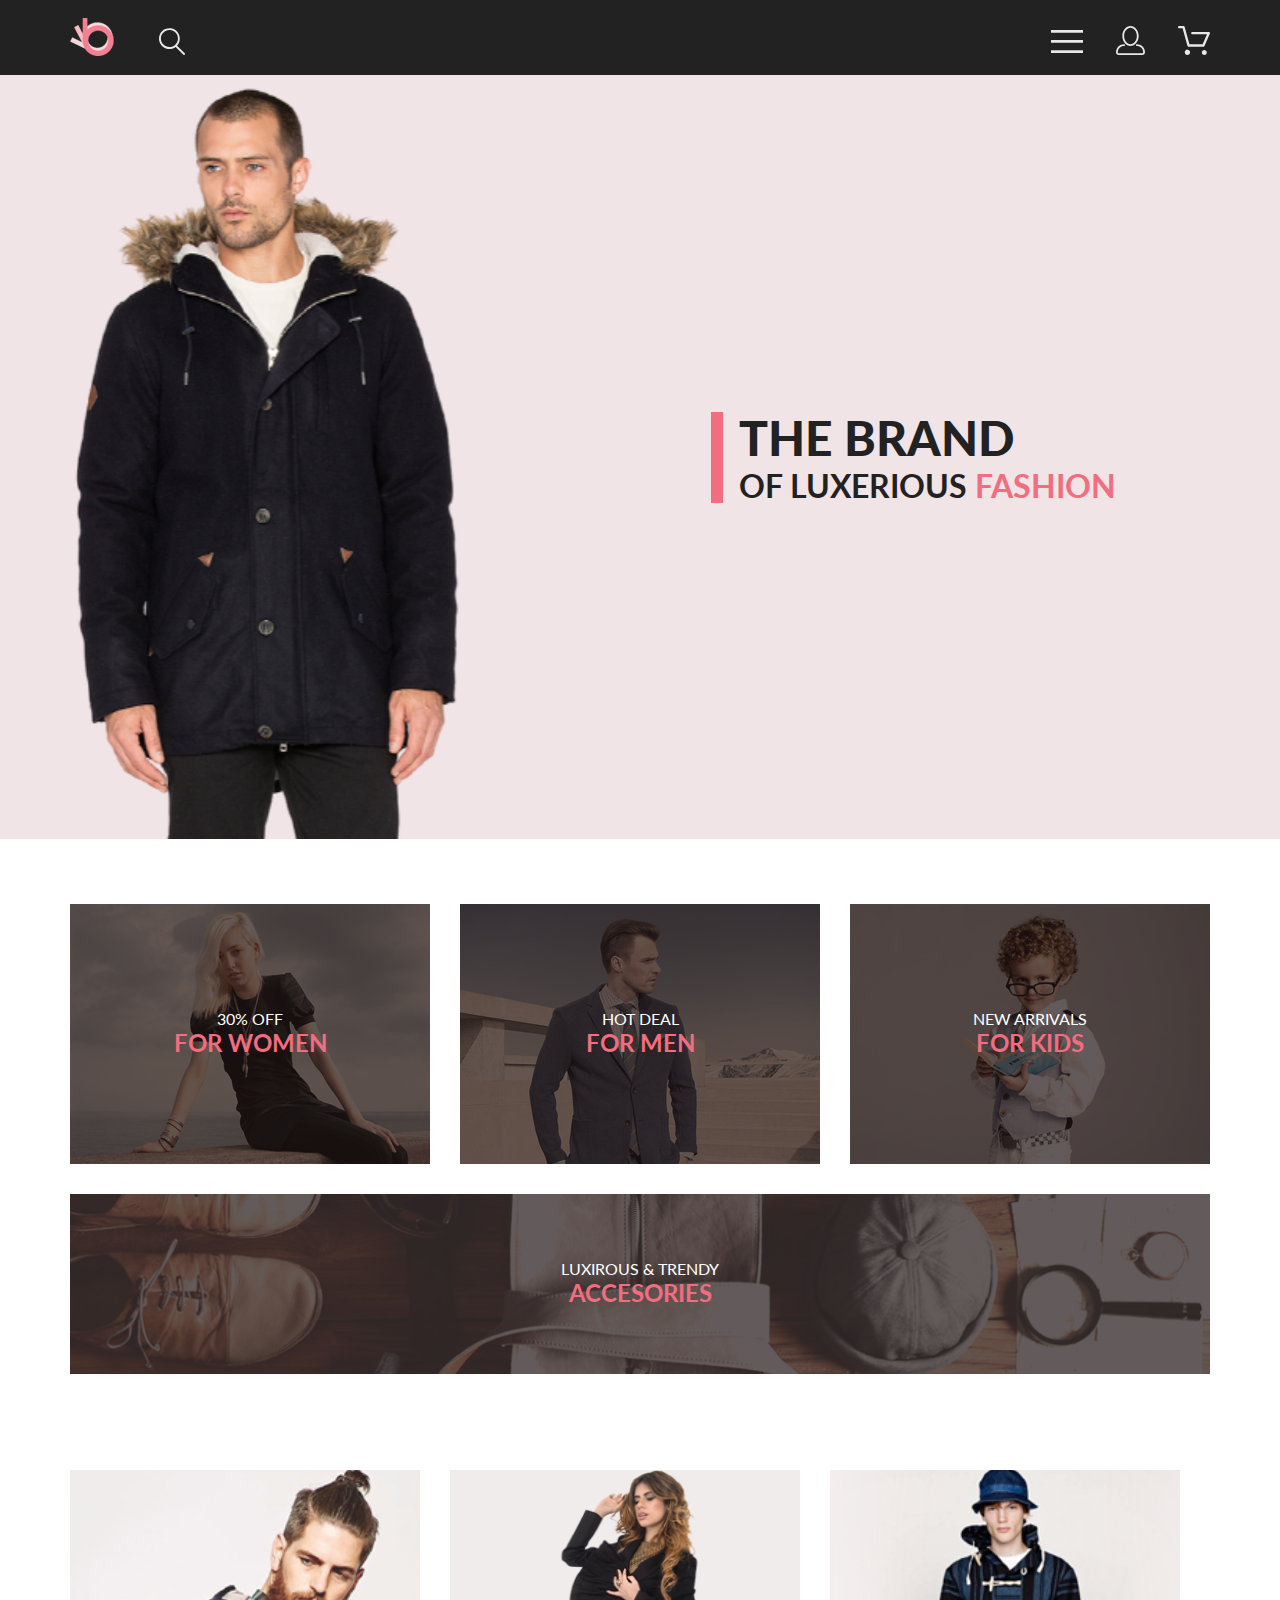
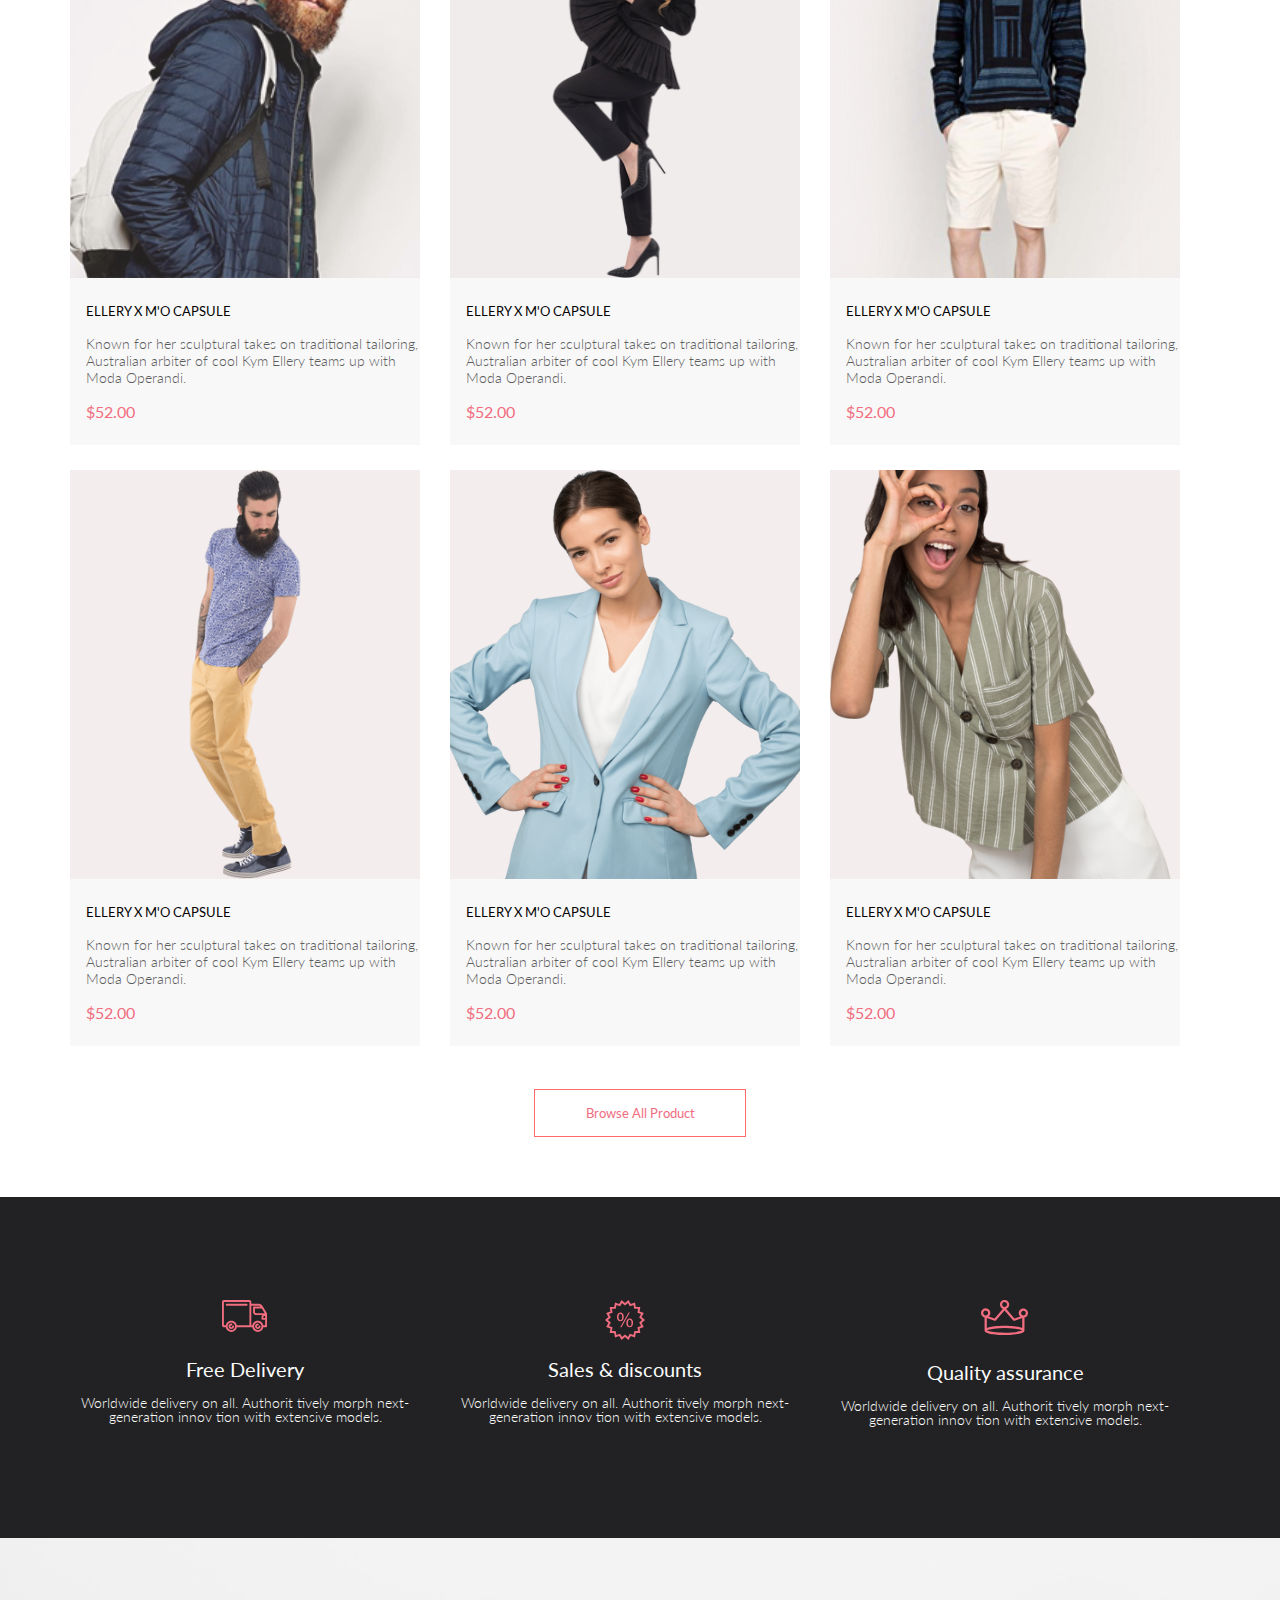
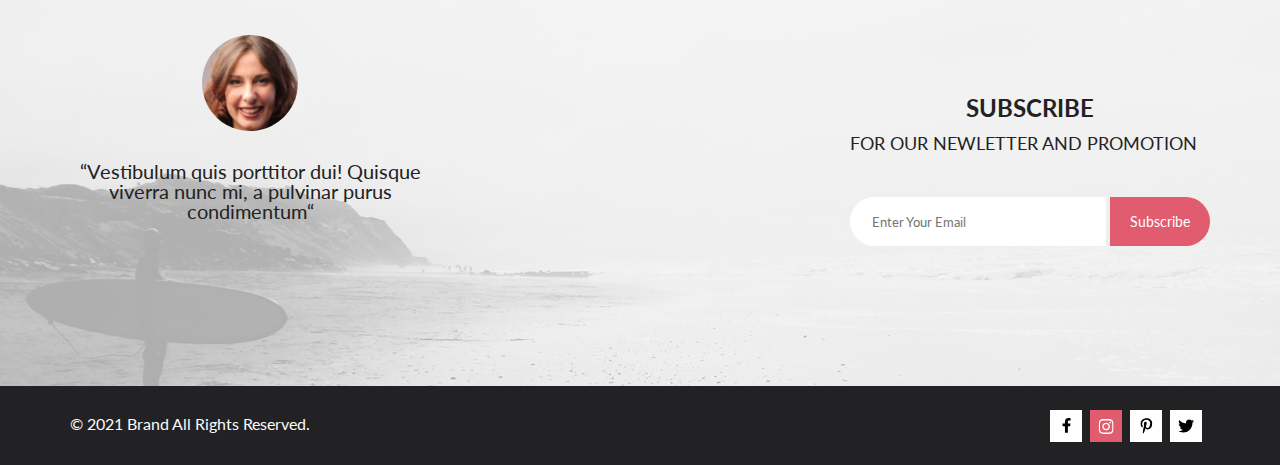
<file: index.htm>
<!DOCTYPE html>
<html lang="en">

<head>
    <meta charset="UTF-8">
    <meta name="viewport" content="width=device-width, initial-scale=1.0">
    <link rel="stylesheet" href="css/style.css">
    <title>Home Work 6</title>
</head>

<body>
    <header class="header center">
        <div class="header__left">
            <a href="index.htm" class="header__icon__left">
                <img src="img/Header Icon1.svg" alt="icon_home">
            </a>
            <a href="#">
                <img src="img/search_icon.svg" class="search__icon" alt="search__icon">
            </a>
        </div>
        <div class="header__right">
            <img src="img/header_Button_icon.svg" alt="button" class="header__icon__right">
        </div>
    </header><!--header end-->
    <div class="top__content center">
        <img src="img/Top_img.svg" alt="ing" class="top__img">
        <div class="top__content__right">
            <img src="img/top__content_icon.svg" alt="icon" class="top__icon">
            <h1 class="title">
                THE BRAND
                <p class="of__luxerius">OF LUXERIOUS<span class="fashion"> FASHION</span></p>
            </h1>
        </div>
    </div><!--top end-->
    <div class="mid__content center">
        <div class="mid__content_wraper">
            <div class="mid__item1 mid__item">
                <p class="mid__text">30% OFF</p>
                <div class="h3 mid__subtitle">FOR WOMEN</div>
                <div class="blackout"></div>
            </div>
            <div class="mid__item2 mid__item">
                <p class="mid__text">HOT DEAL</p>
                <div class="h3 mid__subtitle">FOR MEN</div>
                <div class="blackout"></div>
            </div>
            <div class="mid__item3 mid__item">
                <p class="mid__text">NEW ARRIVALS</p>
                <div class="h3 mid__subtitle">
                    FOR KIDS</div>
                <div class="blackout"></div>
            </div>
            <div class="mid__item4 center">
                <p class="mid__text">LUXIROUS & TRENDY
                </p>
                <div class="h3 mid__subtitle">ACCESORIES</div>
                <div class="blackout"></div>
            </div>
        </div>
    </div><!--mid end-->

    <div class="products center">
        <div class="product__wraper">
            <div class="product__block">
                <a href="#" class="product__item">
                    <img src="img/bot_img1.svg" alt="img" class="product__img">
                </a>
                <a class="cart_hover" href="#"> 
                    <div class="cart__button">
                        <img c src="img/cart_icon.svg" alt="#">
                       <p class="cart__text"> Add to Cart</p>
                    </div>
                </a>
                <div class="product__info">
                    <h2 class="product__title">ELLERY X M'O CAPSULE</h2>
                    <p class="product__text">Known for her sculptural takes on traditional tailoring, Australian
                        arbiter of cool Kym Ellery teams up with Moda Operandi.</p>
                    <p class="product__price">$52.00</p>
                </div>
            </div>
            <div class="product__block">
                <a href="#" class="product__item">
                    <img src="img/bot_img2.svg" alt="img" class="product__img">
                    <div class="product__info">
                        <h2 class="product__title">ELLERY X M'O CAPSULE</h2>
                        <p class="product__text">Known for her sculptural takes on traditional tailoring, Australian
                            arbiter of cool Kym Ellery teams up with Moda Operandi.</p>
                        <p class="product__price">$52.00</p>
                    </div>
                </a>
                <a class="cart_hover" href="#"> 
                    <div class="cart__button">
                        <img c src="img/cart_icon.svg" alt="#">
                       <p class="cart__text"> Add to Cart</p>
                    </div>
                </a>
            </div>
            <div class="product__block">
                <a href="#" class="product__item">
                    <img src="img/bot_img3.svg" alt="img" class="product__img">
                    <div class="product__info">
                        <h2 class="product__title">ELLERY X M'O CAPSULE</h2>
                        <p class="product__text">Known for her sculptural takes on traditional tailoring, Australian
                            arbiter of cool Kym Ellery teams up with Moda Operandi.</p>
                        <p class="product__price">$52.00</p>
                    </div>
                </a>
                <a class="cart_hover" href="#"> 
                    <div class="cart__button">
                        <img c src="img/cart_icon.svg" alt="#">
                       <p class="cart__text"> Add to Cart</p>
                    </div>
                </a>                
            </div>
            <div class="product__block">
                <a href="#" class="product__item">
                    <img src="img/bot_img4.svg" alt="img" class="product__img">
                    <div class="product__info">
                        <h2 class="product__title">ELLERY X M'O CAPSULE</h2>
                        <p class="product__text">Known for her sculptural takes on traditional tailoring, Australian
                            arbiter of cool Kym Ellery teams up with Moda Operandi.</p>
                        <p class="product__price">$52.00</p>
                    </div>
                </a>
                <a class="cart_hover" href="#"> 
                    <div class="cart__button">
                        <img c src="img/cart_icon.svg" alt="#">
                       <p class="cart__text"> Add to Cart</p>
                    </div>
                </a>
            </div>
            <div class="product__block">
                <a href="#" class="product__item">
                    <img src="img/bot_img5.svg" alt="img" class="product__img">
                    <div class="product__info">
                        <h2 class="product__title">ELLERY X M'O CAPSULE</h2>
                        <p class="product__text">Known for her sculptural takes on traditional tailoring, Australian
                            arbiter of cool Kym Ellery teams up with Moda Operandi.</p>
                        <p class="product__price">$52.00</p>
                    </div>
                </a>
                <a class="cart_hover" href="#"> 
                    <div class="cart__button">
                        <img c src="img/cart_icon.svg" alt="#">
                       <p class="cart__text"> Add to Cart</p>
                    </div>
                </a>
            </div>
            <div class="product__block">
                <a href="#" class="product__item">
                    <img src="img/bot_img6.svg" alt="img" class="product__img">
                    <div class="product__info">
                        <h2 class="product__title">ELLERY X M'O CAPSULE</h2>
                        <p class="product__text">Known for her sculptural takes on traditional tailoring, Australian
                            arbiter of cool Kym Ellery teams up with Moda Operandi.</p>
                        <p class="product__price">$52.00</p>
                    </div>
                </a>
                <a class="cart_hover" href="#"> 
                    <div class="cart__button">
                        <img c src="img/cart_icon.svg" alt="#">
                       <p class="cart__text"> Add to Cart</p>
                    </div>
                </a>
            </div>
        </div>
        <div class="products__footer center">
            <button class="products__button">Browse All Product</button>
        </div>
    </div><!--products end-->

    <footer class="footer">
        <section class="footer__top center">
            <article class="footer__item_top">
                <img class="footer__icon" src="img/delivery_icon.svg" alt="icon">
                <h3 class="footer__title">Free Delivery</h3>
                <p class="footer__top__text">Worldwide delivery on all. Authorit tively morph next-generation innov tion
                    with extensive models.</p>
            </article>
            <article class="footer__item_top">
                <img class="footer__icon2" src="img/sale_icon.svg" alt="icon">
                <h3 class="footer__title">Sales & discounts</h3>
                <p class="footer__top__text">Worldwide delivery on all. Authorit tively morph next-generation innov tion
                    with extensive models.</p>
            </article>
            <article class="footer__item_top">
                <img class="footer__icon" src="img/quality_icon.svg" alt="icon">
                <h3 class="footer__title">Quality assurance</h3>
                <p class="footer__top__text">Worldwide delivery on all. Authorit tively morph next-generation innov tion
                    with extensive models.</p>
            </article>
        </section><!--footer__top end-->
        <section class="subscribe__info center">
            <article class="footer__quote">
                <img src="img/footer__avatar.svg" alt="avatar">
                <p class="quote__text">“Vestibulum quis porttitor dui! Quisque viverra nunc mi, a pulvinar purus
                    condimentum“</p>
            </article>
            <article class="subscribe__menu">
                <h3 class="subscribe__title">
                    SUBSCRIBE
                </h3>
                <p class="subscribe__text">
                    FOR OUR NEWLETTER AND PROMOTION
                </p>
                <input class="email__input" type="text" placeholder="Enter Your Email">
                <button class="subscribe__button" type="submit">Subscribe</button>
            </article>
            <div class="overlay"></div>
        </section><!--subscribe info end-->
        <div class="social__network center">
            <div class="social__network_left">
                <p class="brand__rights">
                    © 2021 Brand All Rights Reserved.
                </p>
            </div>
            <div class="social__network_right">
                <div class="social__networks">
                    <a href="#">
                        <img class="social__network_icons" src="img/facebook-f-brands (3) 1.svg" alt="facebook icon">
                    </a>
                </div>
                <div class="social__networks instagram_icon">
                    <a href="#">
                        <img class="social__network_icons " src="img/instagram-brands 1.svg" alt="instagram icon">
                    </a>
                </div>
                <div class="social__networks">
                    <a href="#">
                        <img class="social__network_icons" src="img/pinterest-p-brands 1.svg" alt="printrest icon">
                    </a>
                </div>
                <div class="social__networks">
                    <a href="#">
                        <img class="social__network_icons" src="img/twitter-brands 1.svg" alt="twiter icon">
                    </a>
                </div>
            </div>
        </div><!--social__network end-->
    </footer>
</body>

</html>
</file>
<file: css/style.css>
@import url("https://fonts.googleapis.com/css2?family=Jost:wght@400;500;700;900&family=Lato:wght@300;400;700;900&family=PT+Sans:ital,wght@0,400;0,700;1,400&display=swap");
* {
  padding: 0;
  margin: 0;
  border: 0; }

*,
* :before,
*:after {
  -moz-box-sizing: border-box;
  -webkit-box-sizing: border-box;
  box-sizing: border-box; }

:focus,
:active {
  outline: none; }

a:focus,
a:active {
  outline: none; }

nav,
footer,
header,
aside {
  display: block; }

html,
body {
  height: 100%;
  width: 100%;
  font-size: 100%;
  line-height: 1;
  font-size: 14px;
  -ms-text-size-adjust: 100%;
  -moz-text-size-adjust: 100%;
  -webkit-text-size-adjust: 100%; }

input,
button,
textarea {
  font-family: inherit; }

input ::-ms-clear {
  display: none; }

button {
  cursor: pointer; }

button ::-moz-focus-inner {
  padding: 0;
  border: 0; }

a,
a:visited {
  text-decoration: none; }

a:hover {
  text-decoration: none; }

ul li {
  list-style: none; }

img {
  vertical-align: top; }

h1,
h2,
h3,
h4,
h5,
h6 {
  font-size: inherit;
  font-weight: 400; }

body {
  font-family: Lato; }

.center {
  padding-left: calc(50% - 570px);
  padding-right: calc(50% - 570px); }

.header {
  background-color: #222;
  height: 75px;
  display: -webkit-box;
  display: -ms-flexbox;
  display: flex;
  -webkit-box-pack: justify;
  -ms-flex-pack: justify;
  justify-content: space-between; }

.header__left {
  padding-top: 18px; }

.header__icon__left {
  margin-right: 41px; }

.search__icon {
  margin-top: 10px; }

.header__right {
  padding-top: 26px; }

.top__content {
  display: -webkit-box;
  display: -ms-flexbox;
  display: flex;
  margin-bottom: 65px;
  background-color: #F1E4E6; }

.top__img {
  margin-left: -220px;
  margin-right: 60px; }

.top__content__right {
  display: -webkit-box;
  display: -ms-flexbox;
  display: flex;
  -webkit-box-align: center;
  -ms-flex-align: center;
  align-items: center; }

.top__icon {
  max-width: 12px;
  max-height: 92px;
  margin-right: 16px; }

.title {
  color: #222;
  font-size: 48px;
  font-style: normal;
  font-weight: 900;
  line-height: normal; }

.of__luxerius {
  color: #222;
  font-size: 32px;
  font-style: normal;
  font-weight: 700;
  line-height: normal; }

.fashion {
  color: #F16D7F;
  font-size: 32px;
  font-style: normal;
  font-weight: 700;
  line-height: normal; }

.mid__content_wraper {
  display: -webkit-box;
  display: -ms-flexbox;
  display: flex;
  -ms-flex-wrap: wrap;
  flex-wrap: wrap;
  gap: 30px; }

.mid__text {
  text-align: center;
  color: #FFF;
  font-size: 16px;
  font-style: normal;
  font-weight: 400;
  line-height: normal;
  position: relative;
  z-index: 2; }

.mid__subtitle {
  text-align: center;
  color: #F16D7F;
  font-size: 24px;
  font-style: normal;
  font-weight: 700;
  line-height: normal;
  position: relative;
  z-index: 2; }

.mid__item {
  position: relative;
  padding-top: 105px; }

.mid__item1 {
  width: 360px;
  height: 260px;
  background: url(/img/mid_img1.svg);
  background-size: cover; }

.mid__item2 {
  width: 360px;
  height: 260px;
  background: url(/img/mid_img2.svg);
  background-size: cover; }

.mid__item3 {
  width: 360px;
  height: 260px;
  background: url(/img/mid_img3.svg);
  background-size: cover; }

.mid__item4 {
  position: relative;
  padding-top: 65px;
  width: 1140px;
  height: 180px;
  background: url(/img/mid_img4.svg);
  background-size: cover;
  margin-bottom: 96px; }

.blackout {
  position: absolute;
  top: 0;
  left: 0;
  width: 100%;
  height: 100%;
  background-color: rgba(33, 22, 22, 0.7);
  z-index: 0; }

.product__wraper {
  display: -webkit-box;
  display: -ms-flexbox;
  display: flex;
  -ms-flex-wrap: wrap;
  flex-wrap: wrap; }

.product__block {
  width: 30.7%;
  margin: 0 30px 25px 0;
  background-color: #F8F8F8;
  position: relative; }

.cart_hover {
  background: -webkit-gradient(linear, left top, left bottom, color-stop(72%, rgba(58, 56, 56, 0)), color-stop(28%, rgba(248, 248, 248, 0)));
  background: -webkit-linear-gradient(top, rgba(58, 56, 56, 0) 72%, rgba(248, 248, 248, 0) 28%);
  background: -o-linear-gradient(top, rgba(58, 56, 56, 0) 72%, rgba(248, 248, 248, 0) 28%);
  background: linear-gradient(to bottom, rgba(58, 56, 56, 0) 72%, rgba(248, 248, 248, 0) 28%);
  width: 100%;
  height: 100%;
  position: absolute;
  top: 0;
  left: 0;
  z-index: 1;
  content-visibility: hidden;
  display: -webkit-box;
  display: -ms-flexbox;
  display: flex;
  -webkit-box-pack: center;
  -ms-flex-pack: center;
  justify-content: center;
  padding-top: 188px;
  color: #FFF;
  font-size: 14px;
  font-weight: 400; }

.cart_hover:hover {
  background: -webkit-gradient(linear, left top, left bottom, color-stop(71%, rgba(58, 56, 56, 0.83)), color-stop(29%, rgba(248, 248, 248, 0)));
  background: -webkit-linear-gradient(top, rgba(58, 56, 56, 0.83) 71%, rgba(248, 248, 248, 0) 29%);
  background: -o-linear-gradient(top, rgba(58, 56, 56, 0.83) 71%, rgba(248, 248, 248, 0) 29%);
  background: linear-gradient(to bottom, rgba(58, 56, 56, 0.83) 71%, rgba(248, 248, 248, 0) 29%);
  content-visibility: visible;
  -webkit-transition: .2s ease;
  -o-transition: .2s ease;
  transition: .2s ease; }

.cart__button {
  width: 139px;
  height: 44px;
  display: -webkit-box;
  display: -ms-flexbox;
  display: flex;
  -webkit-box-pack: center;
  -ms-flex-pack: center;
  justify-content: center;
  -webkit-box-align: center;
  -ms-flex-align: center;
  align-items: center;
  border: #FFFFFF solid 1px; }

.product__img {
  width: 100%;
  margin-bottom: 25px; }

.product__info {
  margin-left: 16px; }

.product__title {
  color: #000;
  font-size: 13px;
  font-style: normal;
  font-weight: 400;
  line-height: normal;
  margin-bottom: 16px; }

.product__text {
  color: #5D5D5D;
  font-size: 14px;
  font-style: normal;
  font-weight: 300;
  line-height: normal;
  margin-bottom: 16px; }

.product__price {
  color: #F16D7F;
  font-size: 16px;
  font-style: normal;
  font-weight: 400;
  line-height: normal;
  margin-bottom: 24px; }

.products__footer {
  display: -webkit-box;
  display: -ms-flexbox;
  display: flex;
  -webkit-box-pack: center;
  -ms-flex-pack: center;
  justify-content: center;
  padding-top: 18px;
  padding-bottom: 60px;
  -ms-flex-line-pack: center;
  align-content: center; }

.products__button {
  background-color: #fff;
  color: #F16D7F;
  width: 212px;
  height: 48px;
  border: #FF6A6A solid 1px; }

.footer__top {
  background-color: #222224;
  height: 341px;
  display: -webkit-box;
  display: -ms-flexbox;
  display: flex;
  padding-top: 103px; }

.footer__item_top {
  width: 360px;
  text-align: center;
  margin-right: 30px; }

.footer__icon {
  margin-bottom: 28px; }

.footer__icon2 {
  margin-bottom: 20px; }

.footer__title {
  color: #FBFBFB;
  font-size: 19.96px;
  font-weight: 400;
  margin-bottom: 16px; }

.footer__top__text {
  color: #FBFBFB;
  font-size: 13.972px;
  font-weight: 300; }

.subscribe__info {
  background: url(/img/subscribe_info_bg.svg) no-repeat center 70%;
  height: 448px;
  display: -webkit-box;
  display: -ms-flexbox;
  display: flex;
  -webkit-box-pack: justify;
  -ms-flex-pack: justify;
  justify-content: space-between;
  padding-top: 97px;
  position: relative; }

.overlay {
  width: 100%;
  height: 100%;
  background: rgba(244, 244, 244, 0.7);
  position: absolute;
  top: 0;
  left: 0;
  z-index: 0; }

.footer__quote {
  text-align: center;
  width: 360px;
  z-index: 2; }

.quote__text {
  margin-top: 30px;
  text-align: center;
  color: #222224;
  font-size: 20px;
  font-weight: 400; }

.subscribe__menu {
  padding-top: 53px;
  z-index: 2; }

.subscribe__title {
  color: #222224;
  text-align: center;
  font-size: 24px;
  font-weight: 700;
  line-height: 167.2%; }

.subscribe__text {
  color: #222224;
  font-size: 18px;
  font-weight: 400;
  line-height: 167.2%;
  margin-bottom: 39px; }

.email__input {
  width: 256px;
  height: 49px;
  border-top-left-radius: 30px;
  border-bottom-left-radius: 30px;
  padding-left: 22px; }

.subscribe__button {
  width: 100px;
  height: 49px;
  border-top-right-radius: 30px;
  border-bottom-right-radius: 30px;
  background-color: #E05C6E;
  color: #FFF;
  text-align: center;
  font-size: 14px;
  font-weight: 400; }

.social__network {
  height: 79px;
  background-color: #222224;
  display: -webkit-box;
  display: -ms-flexbox;
  display: flex;
  -webkit-box-pack: justify;
  -ms-flex-pack: justify;
  justify-content: space-between; }

.social__network_left {
  padding-top: 30px; }

.social__network_right {
  display: -webkit-box;
  display: -ms-flexbox;
  display: flex;
  padding-top: 24px; }

.social__networks {
  text-align: center;
  padding-top: 8px;
  margin-right: 8px; }

.brand__rights {
  color: #FBFBFB;
  font-size: 16px;
  font-weight: 400; }

.social__networks {
  width: 32px;
  height: 32px;
  background-color: #fff; }

.instagram_icon {
  background-color: #E05C6E; }

@media (max-width: 1139px) {
  body {
    padding: 16px; }
  .header {
    padding-left: 20px;
    padding-right: 20px; }
  .mid__content_wraper {
    display: -webkit-box;
    display: -ms-flexbox;
    display: flex;
    gap: 19px; }
  .mid__item {
    width: 32%; }
  .product__img2 {
    height: 327px; }
  .product__block {
    width: 30%; } }

@media (max-width: 1023px) {
  .top__img {
    margin-left: -50px;
    margin-right: 10px;
    max-width: 386px;
    max-height: 386px; }
  .title {
    font-size: 44px; }
  .of__luxerius {
    font-size: 24px; }
  .fashion {
    font-size: 24px; }
  .mid__content_wraper {
    display: -webkit-box;
    display: -ms-flexbox;
    display: flex;
    -webkit-box-pack: justify;
    -ms-flex-pack: justify;
    justify-content: space-between;
    -ms-flex-wrap: wrap;
    flex-wrap: wrap;
    gap: 19px; }
  .mid__item1 {
    width: 231px;
    height: 167px; }
  .mid__item2 {
    width: 231px;
    height: 167px; }
  .mid__item3 {
    width: 231px;
    height: 167px; }
  .product__block {
    width: 47%;
    -webkit-box-pack: justify;
    -ms-flex-pack: justify;
    justify-content: space-between;
    margin: 0px 22px 0px 0px; } }

@media (max-width: 767px) {
  .header {
    width: 100vh; }
  .top__img {
    display: none; }
  .top__content {
    width: 100vh;
    height: 100vh;
    -webkit-box-pack: center;
    -ms-flex-pack: center;
    justify-content: center; }
  .mid__content_wraper {
    display: block; }
  .mid__item {
    width: 100vh;
    height: 70vh;
    background-size: 100vh;
    margin-bottom: 32px; }
  .mid__item4 {
    width: 100vh; }
  .product__block {
    width: 100vh;
    margin-bottom: 17px; }
  .product__item {
    display: block;
    width: 100vh; }
  .product__info {
    width: 90vh; }
  .product__title {
    font-size: 3.4vh; }
  .product__text {
    font-size: 3vh; }
  .product__price {
    font-size: 3vh; }
  .products__footer {
    width: 90vh; } }
</file>
